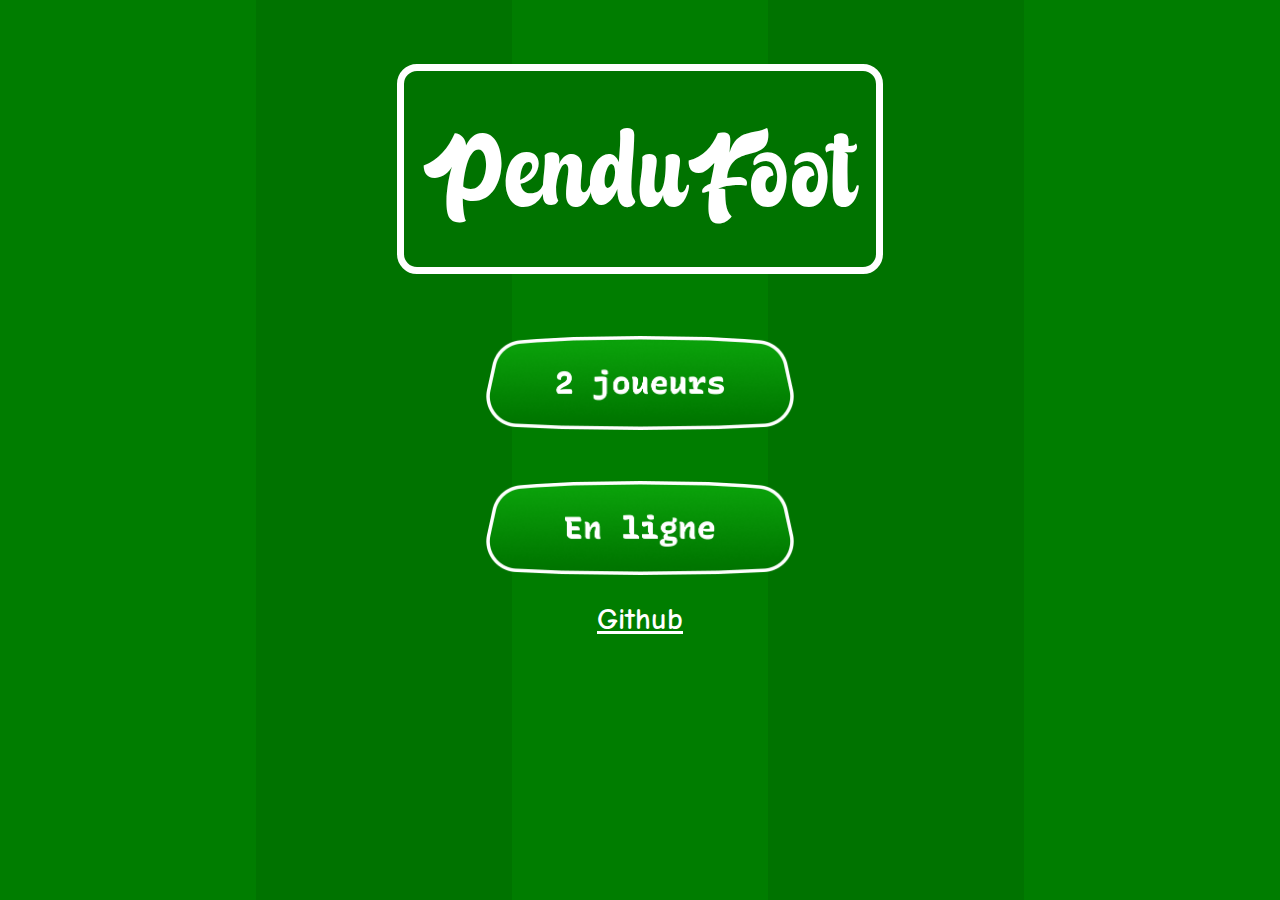
<file: index.html>
<!DOCTYPE html>
<html lang="fr">
<head>
    <link rel="stylesheet" href="tm4_0.css" />
    <meta charset="UTF-8">
    <meta name="viewport" content="width=device-width, initial-scale=1.0">
    <title>index</title>
</head>
<body>
    <div class="page-container">
        <div class="titre">
            <h1>PenduFoot</h1>
        </div>
        <div class="play">
            <a href="tm2_0.php" class="play-button"> <img src="imagecdm/deuxjoueurs.png" alt="play"></a>
            <a href="username.html" class="play-button"> <img src="imagecdm/ligne.png" alt="play"></a>
        </div>
        <div class="links">
            <a href="https://github.com/TinguelySacha/tm">Github</a>
        </div>
    </div>
    
</body>
</html>
</file>
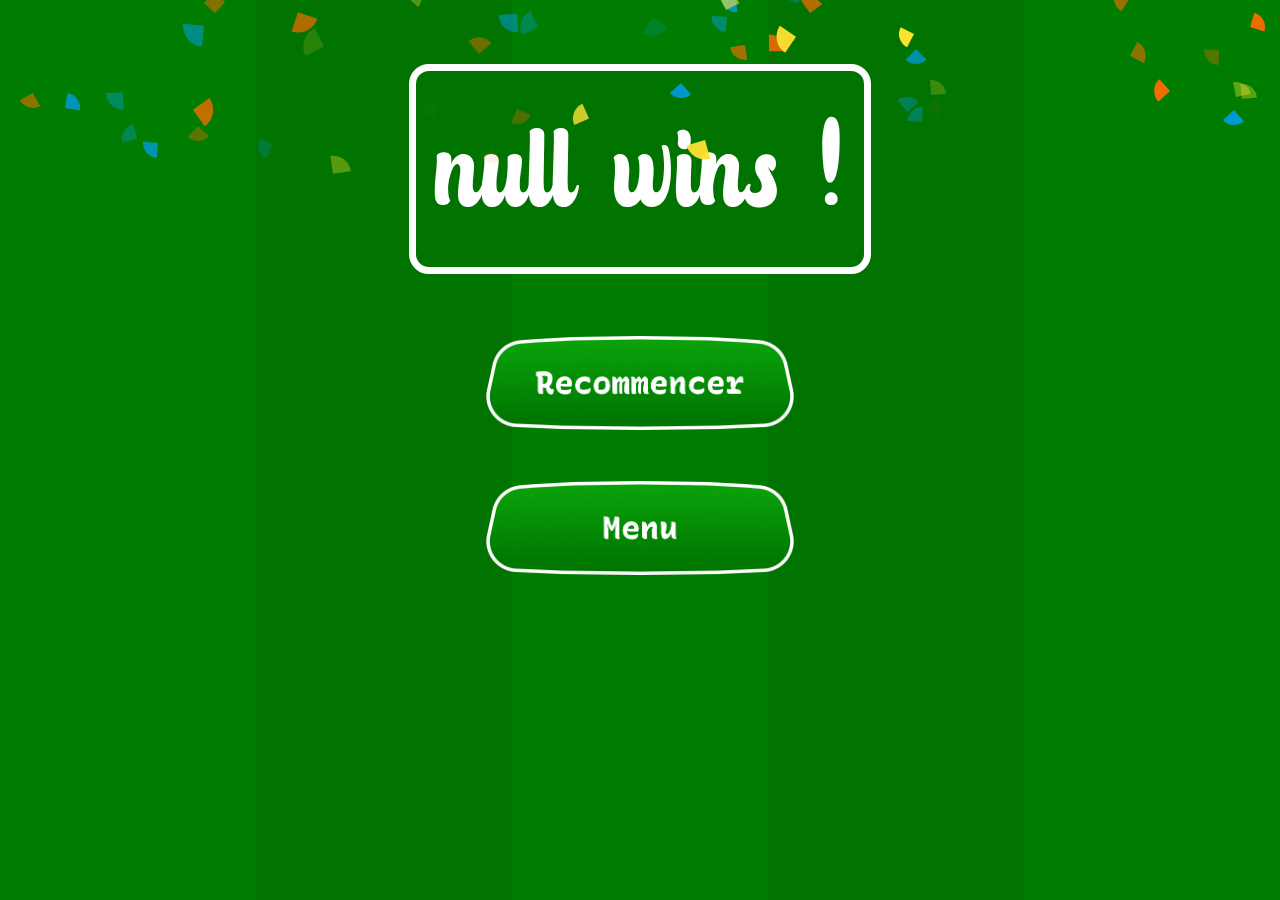
<file: final.html>
<!DOCTYPE html>
<html lang="fr">
  <head>
    <link rel="stylesheet" href="tm4_0.css" />
    <meta charset="UTF-8" />
    <meta name="viewport" content="width=device-width, initial-scale=1.0" />
    <title>final</title>
    <style>
      canvas {
        position: absolute;
        bottom: 0;
        left: 0;
        width: 100%;
      }
    </style>
  </head>
  <body>
    <canvas id="canvas"></canvas>
    <div class="page-container">
      <div class="titre">
        <h1 id="gagnant">Pendufoot</h1>
      </div>
      <div class="play">
        <a href="username.html" class="play-button">
          <img src="imagecdm/recommencer.png" alt="play"
        /></a>
        <a href="index.html" class="play-button">
          <img src="imagecdm/menu.png" alt="play"
        /></a>
      </div>
    </div>
    <script>
      var player = localStorage.getItem("winner");
      localStorage.removeItem("winner");
      document.getElementById("gagnant").innerHTML = player + " wins !";

      const canvasEl = document.querySelector("#canvas");

      const w = (canvasEl.width = window.innerWidth);
      const h = (canvasEl.height = window.innerHeight * 2);

      function loop() {
        requestAnimationFrame(loop);
        ctx.clearRect(0, 0, w, h);

        confs.forEach((conf) => {
          conf.update();
          conf.draw();
        });
      }

      function Confetti() {
        //construct confetti
        const colours = ["#fde132", "#009bde", "#ff6b00"];

        this.x = Math.round(Math.random() * w);
        this.y = Math.round(Math.random() * h) - h / 2;
        this.rotation = Math.random() * 360;

        const size = Math.random() * (w / 60);
        this.size = size < 15 ? 15 : size;

        this.color = colours[Math.floor(colours.length * Math.random())];

        this.speed = this.size / 4.5;

        this.opacity = Math.random();

        this.shiftDirection = Math.random() > 0.5 ? 1 : -1;
      }

      Confetti.prototype.border = function () {
        if (this.y >= h) {
          this.y = h;
        }
      };

      Confetti.prototype.update = function () {
        this.y += this.speed;

        if (this.y <= h) {
          this.x += this.shiftDirection / 3;
          this.rotation += (this.shiftDirection * this.speed) / 100;
        }

        if (this.y > h) this.border();
      };

      Confetti.prototype.draw = function () {
        ctx.beginPath();
        ctx.arc(
          this.x,
          this.y,
          this.size,
          this.rotation,
          this.rotation + Math.PI / 2
        );
        ctx.lineTo(this.x, this.y);
        ctx.closePath();
        ctx.globalAlpha = this.opacity;
        ctx.fillStyle = this.color;
        ctx.fill();
      };

      const ctx = canvasEl.getContext("2d");
      const confNum = Math.floor(w / 3);
      const confs = new Array(confNum).fill().map((_) => new Confetti());

      loop();
    </script>
  </body>
</html>
</file>
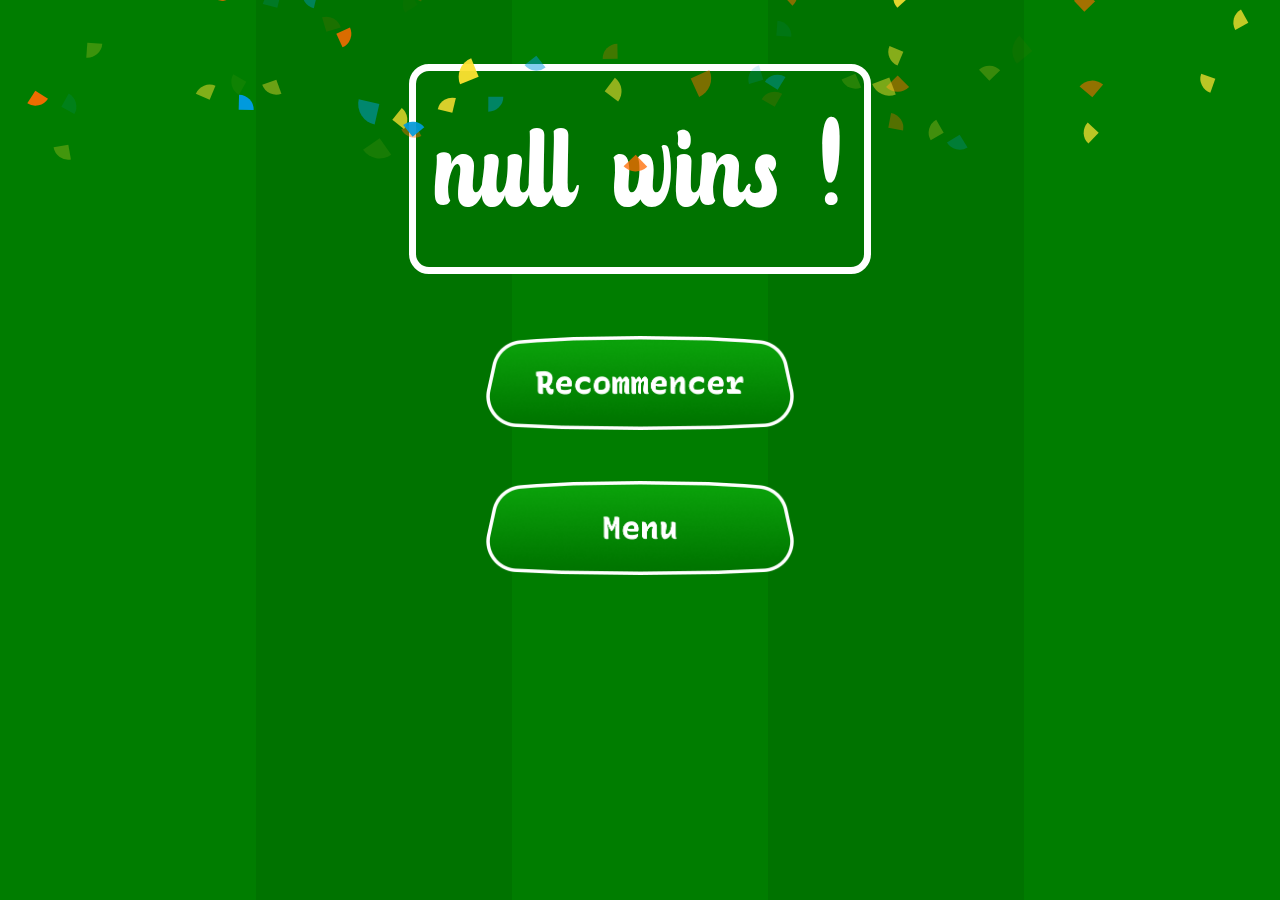
<file: final1.html>
<!DOCTYPE html>
<html lang="fr">
  <head>
    <link rel="stylesheet" href="tm4_0.css" />
    <meta charset="UTF-8" />
    <meta name="viewport" content="width=device-width, initial-scale=1.0" />
    <title>final</title>
    <style>
      canvas {
        position: absolute;
        bottom: 0;
        left: 0;
        width: 100%;
      }
    </style>
  </head>
  <body>
    <canvas id="canvas"></canvas>
    <div class="page-container">
      <div class="titre">
        <h1 id="gagnant">Pendufoot</h1>
      </div>
      <div class="play">
        <a href="tm2_0.php" class="play-button">
          <img src="imagecdm/recommencer.png" alt="play"
        /></a>
        <a href="index.html" class="play-button">
          <img src="imagecdm/menu.png" alt="play"
        /></a>
      </div>
    </div>
    <script>
      var player = localStorage.getItem("winner");
      localStorage.removeItem("winner");
      document.getElementById("gagnant").innerHTML = player + " wins !";

      const canvasEl = document.querySelector("#canvas");

      const w = (canvasEl.width = window.innerWidth);
      const h = (canvasEl.height = window.innerHeight * 2);

      function loop() {
        requestAnimationFrame(loop);
        ctx.clearRect(0, 0, w, h);

        confs.forEach((conf) => {
          conf.update();
          conf.draw();
        });
      }

      function Confetti() {
        //construct confetti
        const colours = ["#fde132", "#009bde", "#ff6b00"];

        this.x = Math.round(Math.random() * w);
        this.y = Math.round(Math.random() * h) - h / 2;
        this.rotation = Math.random() * 360;

        const size = Math.random() * (w / 60);
        this.size = size < 15 ? 15 : size;

        this.color = colours[Math.floor(colours.length * Math.random())];

        this.speed = this.size / 4.5;

        this.opacity = Math.random();

        this.shiftDirection = Math.random() > 0.5 ? 1 : -1;
      }

      Confetti.prototype.border = function () {
        if (this.y >= h) {
          this.y = h;
        }
      };

      Confetti.prototype.update = function () {
        this.y += this.speed;

        if (this.y <= h) {
          this.x += this.shiftDirection / 3;
          this.rotation += (this.shiftDirection * this.speed) / 100;
        }

        if (this.y > h) this.border();
      };

      Confetti.prototype.draw = function () {
        ctx.beginPath();
        ctx.arc(
          this.x,
          this.y,
          this.size,
          this.rotation,
          this.rotation + Math.PI / 2
        );
        ctx.lineTo(this.x, this.y);
        ctx.closePath();
        ctx.globalAlpha = this.opacity;
        ctx.fillStyle = this.color;
        ctx.fill();
      };

      const ctx = canvasEl.getContext("2d");
      const confNum = Math.floor(w / 3);
      const confs = new Array(confNum).fill().map((_) => new Confetti());

      loop();
    </script>
  </body>
</html>
</file>
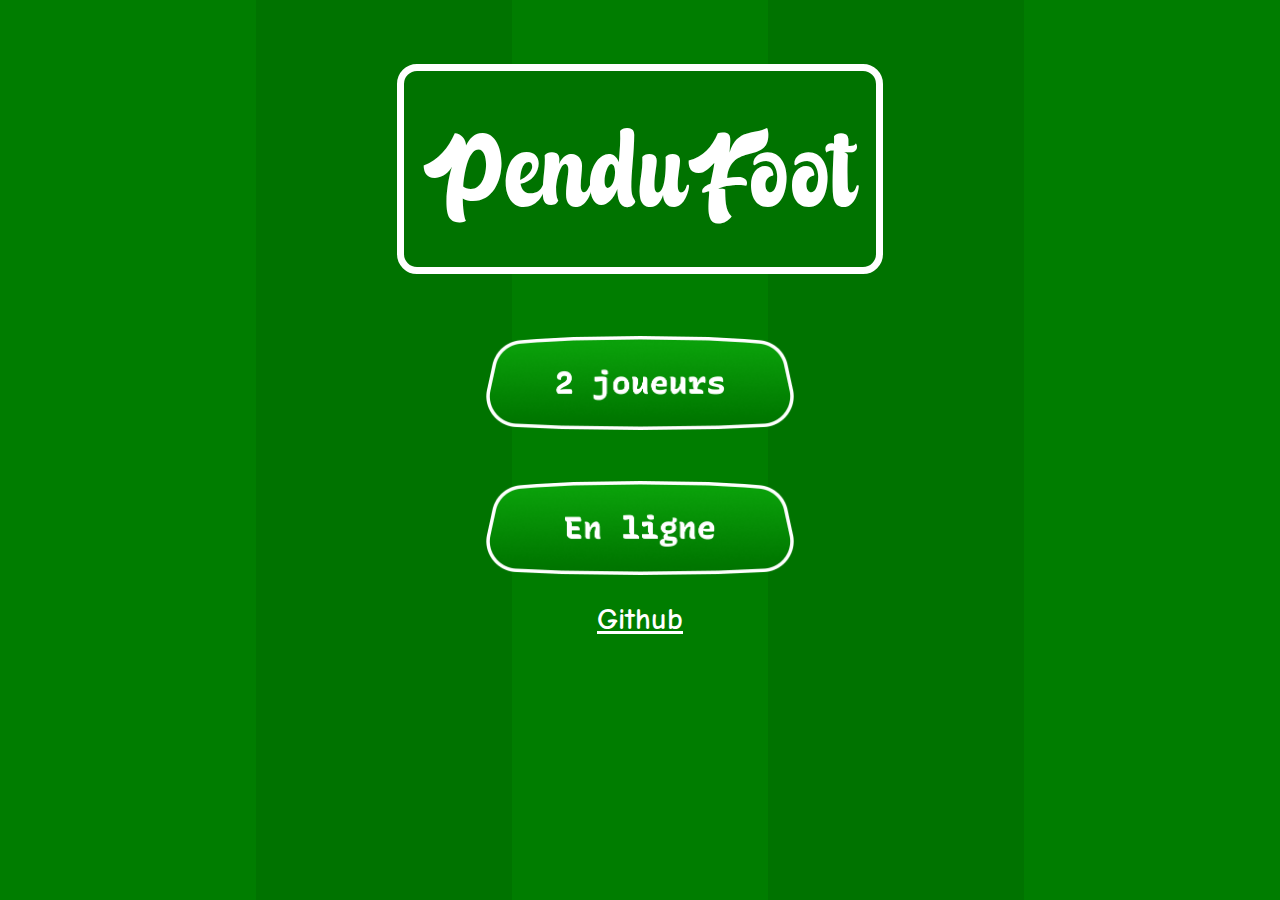
<file: index1_0.html>
<!DOCTYPE html>
<html lang="fr">
<head>
    <link rel="stylesheet" href="tm4_0.css" />
    <meta charset="UTF-8">
    <meta name="viewport" content="width=device-width, initial-scale=1.0">
    <title>index</title>
</head>
<body>
    <div class="page-container">
        <div class="titre">
            <h1>PenduFoot</h1>
        </div>
        <div class="play">
            <a href="tm2_0.php" class="play-button"> <img src="imagecdm/deuxjoueurs.png" alt="play"></a>
            <a href="username.html" class="play-button"> <img src="imagecdm/ligne.png" alt="play"></a>
        </div>
        <div class="links">
            <a href="https://github.com/TinguelySacha/tm">Github</a>
        </div>
    </div>
    
</body>
</html>
</file>
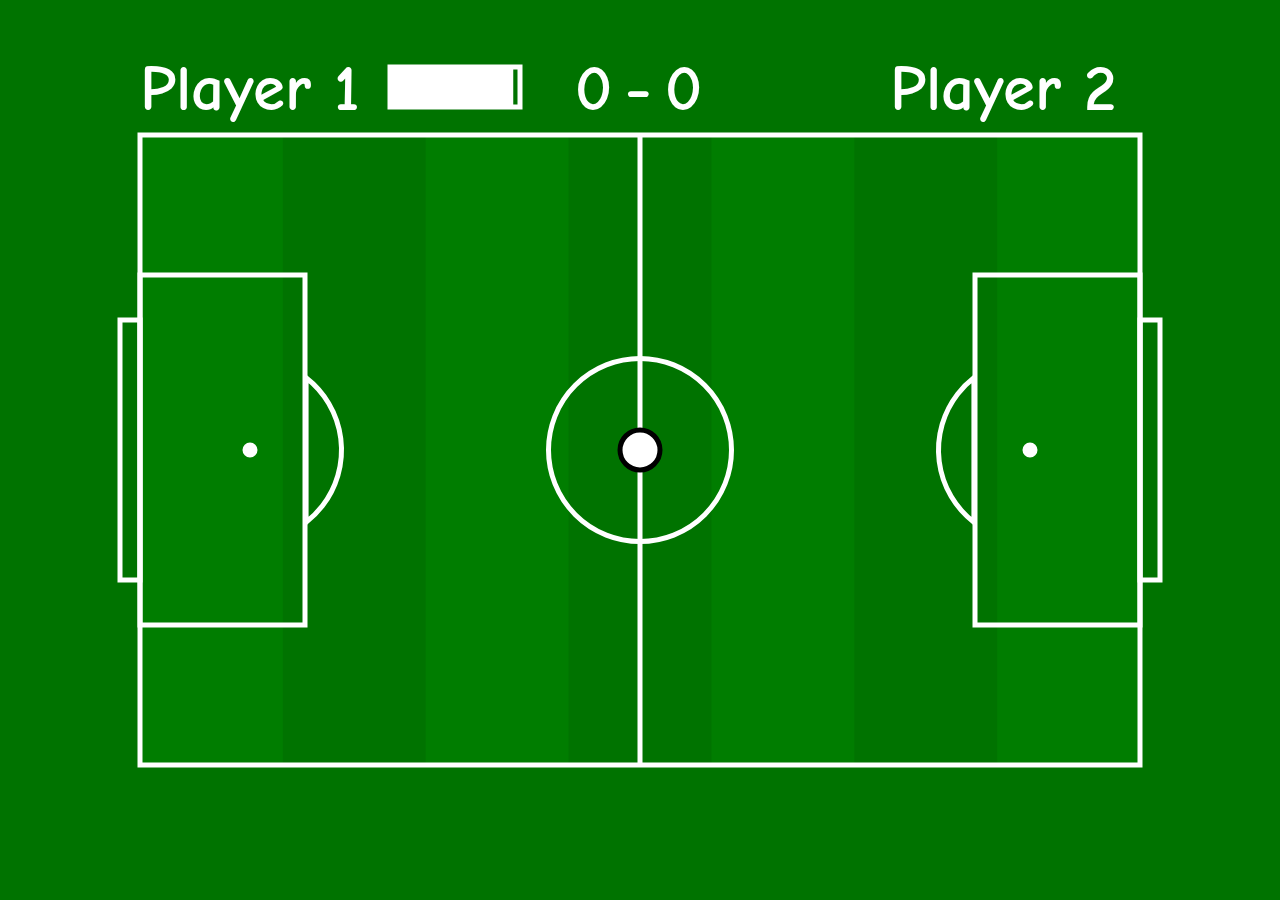
<file: soccerstar2_5.html>
<!DOCTYPE html>
<html lang="fr ">
  <head>
    <meta charset="UTF-8" />
    <meta http-equiv="X-UA-Compatible" content="IE=edge" />
    <meta name="viewport" content="width=device-width, initial-scale=1.0" />
    <title>soccerstar</title>
    <style>
      body {
        background-color: rgb(0, 115, 0);
        overflow: hidden;
      }
      @font-face {
        font-family: comic;
        src: url(Comic_Neue/ComicNeue-Bold.ttf);
      }
      .container {
        display: flex;
        justify-content: center;
      }
      .terrain {
        padding: 0;
        margin: auto;
        display: block;
        position: absolute;
        top: 0;
        bottom: 0;
        left: 0;
        right: 0;
        background-color: rgb(0, 115, 0);
      }
    </style>
  </head>
  <body
    onload="dessine()"
    onmousedown="clickIn(event.clientX,event.clientY)"
    onmouseup="shoot(event.clientX,event.clientY)"
    onmousemove="circle_arrow(event.clientX, event.clientY)"
  >
    <div class="container">
      <canvas
        width="1200px"
        height="840px"
        id="terrain"
        class="terrain"
      ></canvas>
    </div>

    <script>
      const c = document.getElementById("terrain");
      const ctx = c.getContext("2d");
      var chrono = setInterval(time, 15);
      var selected = [];
      var distance_x;
      var distance_y;
      var timer;
      var ca;
      var ca_auto = false;
      var compteur = 0;
      var norme;
      var number;
      var score1 = 0;
      var score2 = 0;
      var round = 1;
      var temps = 13;
      var movement = false;
      var expoints1 = localStorage.getItem("points1");
      var expoints2 = localStorage.getItem("points2");
      localStorage.removeItem("points1");
      localStorage.removeItem("points2");
      


      function terrain() {
        ctx.beginPath();
        ctx.strokeStyle = "rgb(0, 125, 0)";
        ctx.fillStyle = "rgb(0, 125, 0)";
        ctx.fillRect(100, 105, 142.857, 630);
        ctx.fillRect(385.714, 105, 142.857, 630);
        ctx.fillRect(671.428, 105, 142.857, 630);
        ctx.fillRect(957.142, 105, 142.857, 630);
        ctx.closePath();

        ctx.beginPath();
        ctx.moveTo(600, 105);
        ctx.lineWidth = 5;
        ctx.strokeStyle = "white";
        ctx.lineTo(600, 735);
        ctx.closePath();
        ctx.stroke();

        ctx.beginPath();
        ctx.arc(600, 420, 91.5, 0, 2 * Math.PI);
        ctx.closePath();
        ctx.stroke();

        ctx.beginPath();
        ctx.arc(600, 420, 5, 0, 2 * Math.PI);
        ctx.fillStyle = "white";
        ctx.fill();
        ctx.closePath();
        ctx.stroke();

        ctx.beginPath();
        ctx.moveTo(100, 245);
        ctx.lineTo(265, 245);
        ctx.lineTo(265, 595);
        ctx.lineTo(100, 595);
        ctx.closePath();
        ctx.stroke();

        ctx.beginPath();
        ctx.moveTo(1100, 245);
        ctx.lineTo(935, 245);
        ctx.lineTo(935, 595);
        ctx.lineTo(1100, 595);
        ctx.closePath();
        ctx.stroke();

        ctx.beginPath();
        ctx.arc(210, 420, 5, 0, 2 * Math.PI);
        ctx.fillStyle = "white";
        ctx.fill();
        ctx.closePath();
        ctx.stroke();

        ctx.beginPath();
        ctx.arc(990, 420, 5, 0, 2 * Math.PI);
        ctx.fillStyle = "white";
        ctx.fill();
        ctx.closePath();
        ctx.stroke();

        ctx.beginPath();
        ctx.arc(990, 420, 91.5, 0.71 * Math.PI, 1.29 * Math.PI);
        ctx.closePath();
        ctx.stroke();

        ctx.beginPath();
        ctx.arc(210, 420, 91.5, 1.71 * Math.PI, 0.29 * Math.PI);
        ctx.closePath();
        ctx.stroke();

        ctx.beginPath();
        ctx.moveTo(100, 105);
        ctx.lineTo(100, 735);
        ctx.lineTo(1100, 735);
        ctx.lineTo(1100, 105);
        ctx.lineTo(100, 105);
        ctx.closePath();
        ctx.stroke();

        ctx.beginPath();
        ctx.moveTo(1100, 290);
        ctx.lineTo(1120, 290);
        ctx.lineTo(1120, 550);
        ctx.lineTo(1100, 550);
        ctx.closePath();
        ctx.stroke();

        ctx.beginPath();
        ctx.moveTo(100, 290);
        ctx.lineTo(80, 290);
        ctx.lineTo(80, 550);
        ctx.lineTo(100, 550);
        ctx.closePath();
        ctx.stroke();

        ctx.font="65px comic"
        ctx.fillText("Player 1",100,80)
        ctx.fillText(score1,535,80)
        ctx.fillText("-", 585,80)
        ctx.fillText(score2,625,80)
        ctx.fillText("Player 2",850,80)

        ctx.beginPath();
        ctx.fillRect(round*350,37,temps*10,40)
        ctx.stroke();
        
        ctx.beginPath();
        ctx.rect(round*350,37,130,40)
        ctx.stroke();
      }

      function $(arg) {
        return document.getElementById(arg);
      }

      function Cercle(_x, _y, _r, _team, _vx, _vy) {
        this.x = _x;
        this.y = _y;
        this.r = _r;
        this.team = _team 
        this.vx = _vx;
        this.vy = _vy;
        
        if (this.team == 1){
          this.coul = "blue";
        }else if(this.team == 2){
          this.coul = "red"
        }else{this.coul="white"}
        this.colInit = this.coul;

        if (this.team == round) {
            this.strokecol= "yellow";
          }else{this.strokecol = "black";}
        
        this.dessiner = function () {
          ctx.beginPath();
          ctx.arc(this.x, this.y, this.r, 0, 2 * Math.PI);
          ctx.fillStyle = this.coul;
          ctx.fill();
          ctx.strokeStyle = this.strokecol;
          ctx.closePath();
          ctx.stroke();
        };
        this.isInside = function (x, y) {
          return (
            Math.sqrt(Math.pow(this.x - x, 2) + Math.pow(this.y - y, 2)) <
            this.r
          );
        };
      }

      function Ca_cercle(_x, _y, _r, _x1, _y1) {
        this.dessiner = function () {
          ctx.beginPath();
          ctx.arc(_x, _y, _r, 0, 2 * Math.PI);
          ctx.fillStyle = "rgba(0, 0, 0, 0.25)";
          ctx.fill();
          ctx.strokeStyle = "rgba(0, 0, 0, 0.75)";
          ctx.closePath();
          ctx.stroke();
          
          ctx.beginPath();
          ctx.moveTo(_x,_y)
          ctx.lineTo(_x1,_y1)
          ctx.closePath();
          ctx.stroke();
        };
      }
      
      var listeCercles = [];
      circle_creation();
      function circle_creation() {
        listeCercles = [];
        listeCercles.push(new Cercle(600, 420, 20, 0, 0, 0));
        
        if (expoints1 == 0 || expoints1 == 1) {
          listeCercles.push(new Cercle(350, 420, 27, 1, 0, 0))
        }

        if (expoints1 == 2) {
          listeCercles.push(new Cercle(300, 420, 27, 1, 0, 0));
          listeCercles.push(new Cercle(400, 420, 27, 1, 0, 0));
        }

        if (expoints1 == 3) {
          listeCercles.push(new Cercle(300, 320, 27, 1, 0, 0));
          listeCercles.push(new Cercle(-3, -3, 1, 1, 0, 0));
          listeCercles.push(new Cercle(300, 520, 27, 1, 0, 0));
          listeCercles.push(new Cercle(425, 420, 27, 1, 0, 0));
        }

        if (expoints1 == 4) {
          listeCercles.push(new Cercle(200, 420, 27, 1, 0, 0));
          listeCercles.push(new Cercle(325, 540, 27, 1, 0, 0));
          listeCercles.push(new Cercle(-3, -3, 1, 1, 0, 0));
          listeCercles.push(new Cercle(325, 300, 27, 1, 0, 0));
          listeCercles.push(new Cercle(450, 420, 27, 1, 0, 0));
        }

        if (expoints1 == 5) {
          listeCercles.push(new Cercle(200, 340, 27, 1, 0, 0));
          listeCercles.push(new Cercle(325, 600, 27, 1, 0, 0));
          listeCercles.push(new Cercle(-3, -3, 1, 1, 0, 0));
          listeCercles.push(new Cercle(325, 240, 27, 1, 0, 0));
          listeCercles.push(new Cercle(450, 420, 27, 1, 0, 0));
          listeCercles.push(new Cercle(200, 500, 27, 1, 0, 0));
        }


        if (expoints2 == 0 || expoints2 == 1) {
          listeCercles.push(new Cercle(850, 420, 27, 2, 0, 0))
        }

        if (expoints2 == 2) {
          listeCercles.push(new Cercle(900, 420, 27, 2, 0, 0));
          listeCercles.push(new Cercle(800, 420, 27, 2, 0, 0));
        }

        if (expoints2 == 3) {
          listeCercles.push(new Cercle(900, 320, 27, 2, 0, 0));
          listeCercles.push(new Cercle(-3, -3, 1, 1, 0, 0));
          listeCercles.push(new Cercle(900, 520, 27, 2, 0, 0));
          listeCercles.push(new Cercle(775, 420, 27, 2, 0, 0));
        }

        if (expoints2 == 4) {
          listeCercles.push(new Cercle(1000, 420, 27, 2, 0, 0));
          listeCercles.push(new Cercle(875, 540, 27, 2, 0, 0));
          listeCercles.push(new Cercle(-3, -3, 1, 1, 0, 0));
          listeCercles.push(new Cercle(875, 300, 27, 2, 0, 0));
          listeCercles.push(new Cercle(750, 420, 27, 2, 0, 0));
        }

        if (expoints2 == 5) {
          listeCercles.push(new Cercle(1000, 340, 27, 2, 0, 0));
          listeCercles.push(new Cercle(875, 600, 27, 2, 0, 0));
          listeCercles.push(new Cercle(-3, -3, 1, 1, 0, 0));
          listeCercles.push(new Cercle(875, 240, 27, 2, 0, 0));
          listeCercles.push(new Cercle(750, 420, 27, 2, 0, 0));
          listeCercles.push(new Cercle(1000, 500, 27, 2, 0, 0));
        }

      }
      
      var liste_ca_cercle = [];

      function refresh() {
        ctx.clearRect(0, 0, c.width, c.height);
        terrain();
      }

      function dessine() {
        refresh();
        for (var i in listeCercles) {
          listeCercles[i].dessiner();
        }
        for (var i in liste_ca_cercle) {
          liste_ca_cercle[i].dessiner();
        }
      }

      function clickIn(x1, y1) {
        refresh();
        x1 = x1 - $("terrain").offsetLeft;
        y1 = y1 - $("terrain").offsetTop;
        movement = false;

        for (var c in listeCercles) {
          if (listeCercles[c].vx != 0 || listeCercles[c].vy != 0) {
            movement = true;
          }
        }
        for (var k in listeCercles) {
            if (listeCercles[k].isInside(x1, y1) && listeCercles[k].team == round && movement == false) {
              listeCercles[k].coul = "yellow";
              listeCercles[k].selected = true;
              ca_auto = true;
              number = k;
            } else {
              listeCercles[k].coul = listeCercles[k].colInit;
              listeCercles[k].selected = false;
            }
        }
        dessine();
      }

      function shoot(x2, y2) {
        refresh();
        ca_auto = false;
        x = x2 - $("terrain").offsetLeft;
        y = y2 - $("terrain").offsetTop;

        for (var k in listeCercles) {
          if (listeCercles[k].selected == true) {
            round+=1;
            temps = 13;
            if (round>2) {
              round=1;
            }
            for (let index in listeCercles) {
              if (listeCercles[index].team == round) {
                listeCercles[index].strokecol= "yellow";
              }else{listeCercles[index].strokecol = "black";}
            }
            
            listeCercles[k].coul = listeCercles[k].colInit;
            distance_x = x - listeCercles[k].x;
            distance_y = y - listeCercles[k].y;
            norme = (distance_x ** 2 + distance_y ** 2) ** (1 / 2);
            let angle = Math.atan2(distance_y, distance_x);
            let sin = Math.sin(angle);
            let cos = Math.cos(angle);

            if (norme>100) {
              norme = 100;
              distance_x = cos*norme;
              distance_y = sin*norme;
            }

            listeCercles[k].vx = 7.5*(distance_x / norme);
            listeCercles[k].vy = 7.5*(distance_y / norme);
            timer = setInterval(animation, 8);
          }
        }
        dessine();
      }

      function animation(kcercle) {
        compteur += 0.5;
        if (compteur <= norme) {
          for (var k in listeCercles) {
            if (
              listeCercles[k].x - listeCercles[k].r <= 105  ||
              listeCercles[k].x + listeCercles[k].r >= 1095)
              if (k==0) {
                if (listeCercles[k].y - listeCercles[k].r <= 290 ||
                    listeCercles[k].y + listeCercles[k].r >= 550) {
                    listeCercles[k].vx = -1 * listeCercles[k].vx;
                }else{
                  if (listeCercles[k].x - listeCercles[k].r <= 80 ||
                      listeCercles[k].x + listeCercles[k].r >= 1120) {
                      listeCercles[k].vx = -1 * listeCercles[k].vx;
                      if (listeCercles[k].x - listeCercles[k].r <= 80) {
                        score2+=1
                        if (score2==3) {
                          localStorage.setItem("winner", "Player 2");
                          window.location.replace("final1.html") 
                        }
                      }
                      if (listeCercles[k].x + listeCercles[k].r >= 1120) {
                        score1+=1
                        if (score1==3) {
                          localStorage.setItem("winner", "Player 1");
                          window.location.replace("final1.html") 
                        }
                      }
                      circle_creation();
                  }
                  if (listeCercles[k].y - listeCercles[k].r <= 290 ||
                      listeCercles[k].y + listeCercles[k].r >= 550  ) {
                      listeCercles[k].vy = -1 * listeCercles[k].vy; 
                  }
                }
              }else{
              listeCercles[k].vx = -1 * listeCercles[k].vx;
            }
            if (
              listeCercles[k].y - listeCercles[k].r <= 105 ||
              listeCercles[k].y + listeCercles[k].r >= 735
            ) {
              listeCercles[k].vy = -1 * listeCercles[k].vy;
            }
            for (var n in listeCercles) {
              if (listeCercles[n] != listeCercles[k])
                var dx = listeCercles[n].x - listeCercles[k].x;
                var dy = listeCercles[n].y - listeCercles[k].y;
                var d = Math.sqrt(dx * dx + dy * dy);
                if (d <= listeCercles[k].r + listeCercles[n].r) {
                  var normalX = dx / d; 
                  var normalY = dy / d; 
                  
                  var relativeVelocityX = listeCercles[n].vx - listeCercles[k].vx;
                  var relativeVelocityY = listeCercles[n].vy - listeCercles[k].vy;
                  var relativeSpeed = relativeVelocityX * normalX + relativeVelocityY * normalY;
                  
                  listeCercles[k].vx += relativeSpeed * normalX;
                  listeCercles[k].vy += relativeSpeed * normalY;
                  listeCercles[n].vx -= relativeSpeed * normalX;
                  listeCercles[n].vy -= relativeSpeed * normalY;
                }
              }
              listeCercles[k].x -= listeCercles[k].vx;
              listeCercles[k].y -= listeCercles[k].vy;
              listeCercles[k].vx*=0.981**(compteur/norme);
              listeCercles[k].vy*=0.981**(compteur/norme);
            }
          } else {
            clearInterval(timer);
            for (var i in listeCercles) {
              listeCercles[i].vx = 0;
              listeCercles[i].vy = 0;
            }       
            compteur = 0;
          }
          dessine();
        }

      function circle_arrow(x1, y1) {
        liste_ca_cercle.shift();
        if (ca_auto == true) {
          refresh();
          let x_ca = x1 - $("terrain").offsetLeft;
          let y_ca = y1 - $("terrain").offsetTop;
          let dx_ca = x_ca - listeCercles[number].x;
          let dy_ca = y_ca - listeCercles[number].y;
          let r_ca = (dx_ca ** 2 + dy_ca ** 2) ** (1 / 2);
          let rdt; 
          let angle = Math.atan2(dy_ca, dx_ca);
          let sin = Math.sin(angle);
          let cos = Math.cos(angle);

          if (r_ca > 100) {
            r_ca = 100;
            dx_ca = cos*r_ca;
            dy_ca = sin*r_ca;
          }

          let x_ar=listeCercles[number].x-dx_ca;
          let y_ar=listeCercles[number].y-dy_ca;
          liste_ca_cercle.push(
            new Ca_cercle(listeCercles[number].x, listeCercles[number].y, r_ca, x_ar, y_ar)
          );
          dessine();
        }
      }
    
      function time(){
        temps -= 0.015;
        dessine();
        if (temps <= 0) {
            round+=1;
            temps = 13;
            if (round>2) {
              round=1;
              temps = 13;
            }
            for (let index in listeCercles) {
              if (listeCercles[index].team == round) {
                listeCercles[index].strokecol= "yellow";
              }else{listeCercles[index].strokecol = "black";}
            }
        }
      }
      
    </script>
  </body>
</html>
</file>
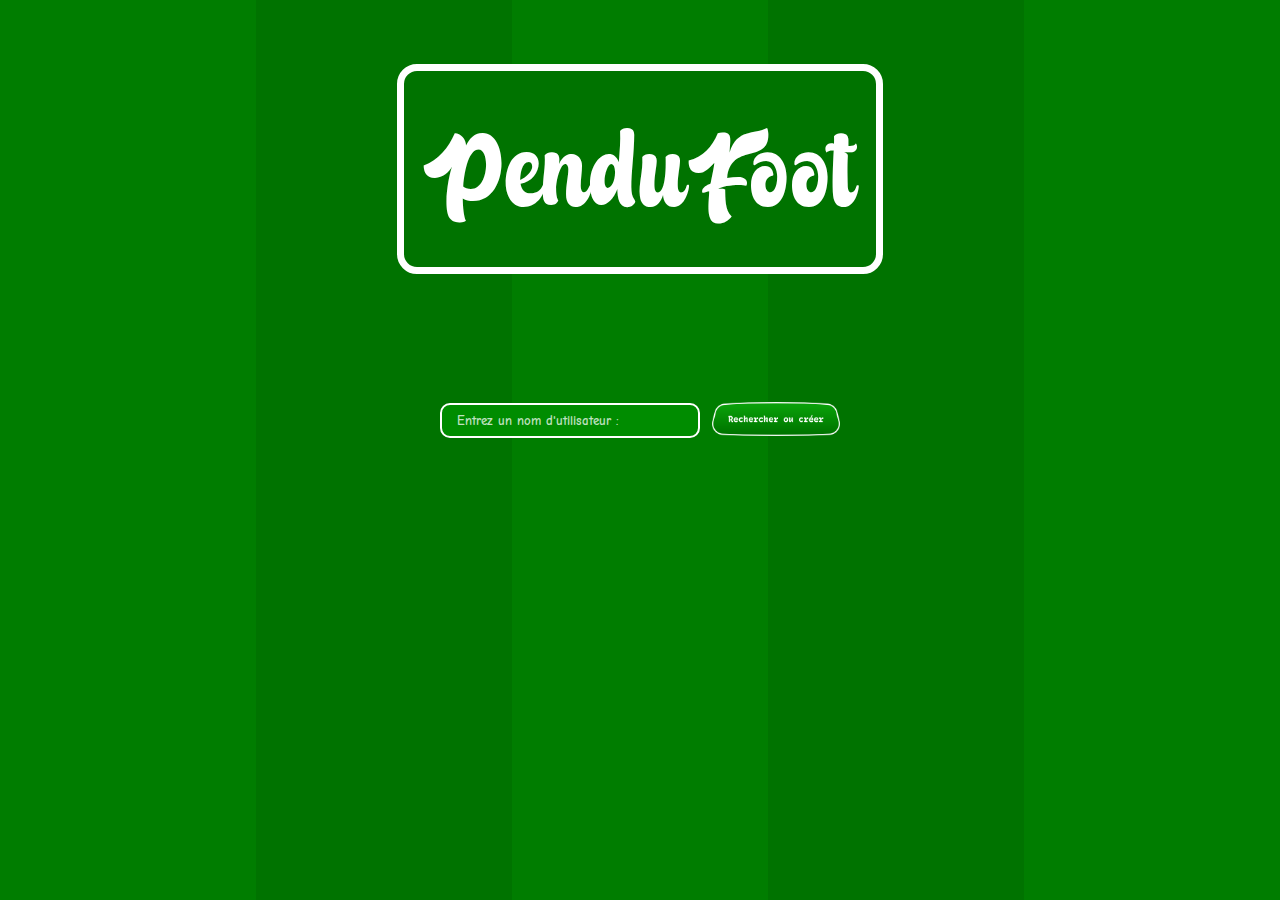
<file: username.html>
<!DOCTYPE html>
    <html lang="fr">
    <head>
        <meta charset="UTF-8">
        <link rel="stylesheet" href="tm4_0.css" />
        <meta name="viewport" content="width=device-width, initial-scale=1.0">
        <title>Recherche de partie</title>
    </head>
    <body>
        <div class="page-container">
            <div class="titre">
                <h1>PenduFoot</h1>
            </div>
            <p id="message" class="userp"></p>
            <div class="user">
                <input type="text" placeholder="   Entrez un nom d'utilisateur :" id="useri">
                <button onclick="rechercherOuCreerRoom()" id="userb"><img src="imagecdm/search.png" alt="rechercher ou creer"></button>
            </div>
        </div>


        <script>
            var time = 0
            function rechercherOuCreerRoom() {
                const username = document.getElementById("useri").value;
                const xhr = new XMLHttpRequest();
                xhr.open("POST", "server1_0.php", true);
                xhr.setRequestHeader("Content-Type", "application/x-www-form-urlencoded");

                xhr.onreadystatechange = function () {
                    if (xhr.readyState === 4 && xhr.status === 200) {
                        console.log(xhr.responseText);
                        const response = JSON.parse(xhr.responseText);
                        if (response.success) {
                            if (response.gameReady) {
                                // La room est prête, redirigez vers la page de jeu
                                window.location.href = response.redirect_url;
                                localStorage.setItem("userid", response.id);
                            } else {
                                // Affichez un message pour informer les utilisateurs qu'ils doivent attendre
                                document.getElementById("message").textContent = "Attente du deuxième joueur...";
                                document.getElementById("useri").style.display = "none";
                                document.getElementById("userb").style.display = "none";
                                document.getElementById("message").style.display = "block";
                                // Vérifiez périodiquement si la room est prête
                                setInterval(checkGameStatus, 1000, response.roomId, response.id);
                                setInterval(temps, 750);
                            }
                        } else {
                            document.getElementById("message").textContent = response.message;
                        }
                    }
                };

                const data = "username=" + encodeURIComponent(username);
                xhr.send(data);
            }

            function checkGameStatus(roomId, id) {
                localStorage.setItem("userid", id);
                const xhr = new XMLHttpRequest();
                xhr.open("GET", "check_game_ready.php?roomId=" + roomId, true);
                xhr.setRequestHeader("Content-Type", "application/x-www-form-urlencoded");

                xhr.onreadystatechange = function () {
                    if (xhr.readyState === 4 && xhr.status === 200) {
                        const response = JSON.parse(xhr.responseText);
                        if (response.success && response.gameReady) {
                            // La room est prête, redirigez vers la page de jeu
                            window.location.href = response.redirect_url;
                        }
                    }
                };

                xhr.send();
            }

            function temps() {
                if (time == 0) {
                    document.getElementById("message").textContent = "Attente du deuxième joueur";
                }else{document.getElementById("message").textContent += ".";}
                time+=1
                if (time>3) {
                    time=0
                }
            }
        </script>
    </body>
    </html>
</file>
<file: tm4_0.css>
*{
  list-style: none;
  text-decoration: none;
  padding: 0;
  margin: 0;
}
@font-face{
  font-family: Bubblegum;
  src: url(Raksana.otf);
}
@font-face {
  font-family: comic;
  src: url(Comic_Neue/ComicNeue-Bold.ttf);
}

.head {
  display: inline-flex;
  width: 100%;
  height: 100px;
  justify-content: space-between;
  align-items: center;
  background-color: rgb(0, 125, 0);
  border-bottom: 4px solid white; 
}

body{
  background: repeating-linear-gradient(
    90deg,
    rgb(0, 125, 0),
    rgb(0, 125, 0) 20%,
    rgb(0,115,0) 20%,
    rgb(0,115,0) 40%
  );
  height: 100%;
  width: 100%;
  overflow: hidden;
}

.page-container {
  width: 100%;
  height: 100%;
}

.head h1{
  font-family: Bubblegum;
  font-size: 450% ;
  color: #fff;
  font-weight: 1;
}

.head p{
  font-family: comic;
  text-align: center;
  font-size: 130%;
  color: white;
  padding-right: 1%;
}

.head img{
  padding-left: 1%;
  height: 100%;
}

.pendu-container{
  z-index: 0;
  height: 100%;
  width: 100%;
  line-height: 375%;
  padding-left: 5%;
  padding-right: 5%;
  text-align: center;
  position: absolute;
  top: 100%;
  left: 50%;
  transform: translate(-50%, -80%);
}

.txt-container p{
  font-family: comic;
  font-size: 30px;
  color: white;
}

.txt-container input {
  font-family: comic;
  text-align: center;
  color: white; 
  height: 35px;
  width: 25%;
  border-style: solid;
  border-width: 3px;
  border-color: white;
  background-color: rgb(0, 140, 0);
  border-radius: 15px;
}

::placeholder {
  color: rgba(255, 255, 255, 0.75);
  text-align: start;
}

.image-container{
  display: flex;
  justify-content: space-around;
  align-items: center;
  width: 40%;
  margin-left: 30%;
  height: 37.5%;
  background-color: rgb(0, 140, 0) ;
  border-radius: 50px;
  border: 10px solid rgb(0,115,0);
  margin-bottom: 3%;
}
.image-container img{
  width: 37.5%;
  max-height: 80%;
  padding: 3%;
}

.continuer {
  cursor: pointer;
  width: 90px;
  height: 30px;
  background-color: white;
  border: 1px solid green  ;
  border-radius: 5px;
  font-family: comic;
  color: rgb(0, 125, 0);
}

.modal-container {
  z-index: 1;
  visibility: hidden;
  position: fixed;
  top: 0;
  width: 100vw;
  height: 100vh;
  transition: visibility 0.4s;
}

.modal-container.active {
  visibility: visible;
}

.overlay {
  opacity: 0;
  position: absolute;
  width: 100%;
  height: 100%;
  background: #333333d3;
  transition: opacity 0.4s 0.2s ease-out;
}

.modal-container.active .overlay {
  opacity: 1;
  transition: opacity 0.4s ease-out;
}

.modal-container.active .modal {
  opacity: 1;
  transform: translate(-50%, -50%);
  transition: opacity 0.4s 0.2s ease-out, transform 0.4s 0.2s ease-out;
}

.modal {
  text-align: center;
  align-items: center;
  opacity: 0;
  width: 95%;
  max-width: 500px;
  min-width: 300px;
  padding: 30px;
  font-family: comic;
  background: rgb(0, 125, 0);
  color: white;
  border-radius: 20px;
  position: absolute;
  top: 40%;
  left: 50%;
  transform: translate(-50%, calc(-50% - 50px));
  transition: opacity 0.4s ease-out, transform 0.4s ease-out;
}

.titre{
  display: flex;
  width: 100%;
  height: 100%;
  padding-top: 5%;
  margin-bottom: 3%;
  justify-content: center ;
  align-items: center;
}
.titre h1{
  font-family: Bubblegum;
  font-weight: 10;
  font-size: 900% ;
  padding: 1.5%;
  color: #fff;
  background-color: rgb(0, 115, 0);
  border: 7px solid white;
  border-radius: 20px;
  animation: wobble 2s infinite;
}
.play{
  display: block;
  justify-content: center;
  align-items: center;
  height: 50%;
  width: 60%;
  margin-left: 20%;
}
.play-button img{
  width: 40%;
  padding-top: 3%;
  padding-bottom: 3%;
  padding-left: 10%;
  padding-right: 10%;
  margin-left: 20%;
  animation: bounce 2s infinite;
}


.modal1{
  display: none; 
  position: fixed;
  left: 0;
  top: 0;
  vertical-align: middle;
  z-index: 3; 
  width: 100%; 
  height: 100%; 
  overflow: auto; 
  background-color: rgb(25, 25, 25); 
  background-color: rgba(25,25,25,0.7);
}

.modal-content {
  text-align: center;
  background-color: rgb(0, 125, 0);
  font-family: comic;
  line-height: 175%;
  font-size: 115%;
  color: white;
  margin: 5% auto;
  padding-left: 30px;
  padding-right: 30px;
  padding-top: 50px;
  padding-bottom: 50px;
  border-radius: 20px;
  width: 30%; 
}
.close {
  color: white;
  float: right;
  font-size: 28px;
  font-weight: bold;
}

.football{
  display: flex;
  align-items: center;
  justify-content: center;
  width: 100%;
  height: 30%;
}

.football img{
  height: 40px;
  padding: 5px;
}
.user{
  display: flex;
  justify-content: center;
  align-items: center;
  height: 3%;
  width: 100%;
  margin-top: 10%;
  gap: 1%;
}

.user input{
  font-family: comic;
  color: #fff;
  text-align: center;
  height: 3.5vh;
  width: 20%;
  border: 2px solid white;
  background-color: rgb(0, 140, 0);
  border-radius: 10px;
}

.user button{
  width: 10%;
  background-color: #ffffff00;
  border: 0px solid white;
}
.user img{ 
  width: 100%;
}

.userp{
  display: none;
  text-align: center;
  padding-top: 5%;
  font-family: comic;
  font-size: 250%;
  color: #fff;
}

.links{
  display: flex;
  justify-content: center;
  color: #fff;
  text-align: center;
  font-family: comic;
  text-decoration: underline;
  font-size: 30px;
}

.links a{
  color: #fff;
}

@keyframes wobble {
  0%, 100% {
      -webkit-transform: translateX(0%);
      transform: translateX(0%);
      -webkit-transform-origin: 50% 50%;
      transform-origin: 50% 50%;
  }

  15% {
      -webkit-transform: translateX(-16px) rotate(-5deg);
      transform: translateX(-16px) rotate(-5deg);
  }

  30% {
      -webkit-transform: translateX(calc(16px / 2)) rotate(5deg);
      transform: translateX(calc(16px / 2)) rotate(5deg);
  }

  45% {
      -webkit-transform: translateX(calc(-16px / 2)) rotate(calc(-5deg / 1.8));
      transform: translateX(calc(-16px / 2)) rotate(calc(-5deg / 1.8));
  }

  60% {
      -webkit-transform: translateX(calc(16px / 3.3)) rotate(calc(5deg / 3));
      transform: translateX(calc(16px / 3.3)) rotate(calc(5deg / 3));
  }

  75% {
      -webkit-transform: translateX(calc(-16px / 5.5)) rotate(calc(-5deg / 5));
      transform: translateX(calc(-16px / 5.5)) rotate(calc(-5deg / 5));
  }
}

@keyframes bounce {
  0% {
    transform: scale(1); 
  }
  50% {
    transform: scale(1.1); 
  }
  100% {
    transform: scale(1); 
  }
}
</file>
